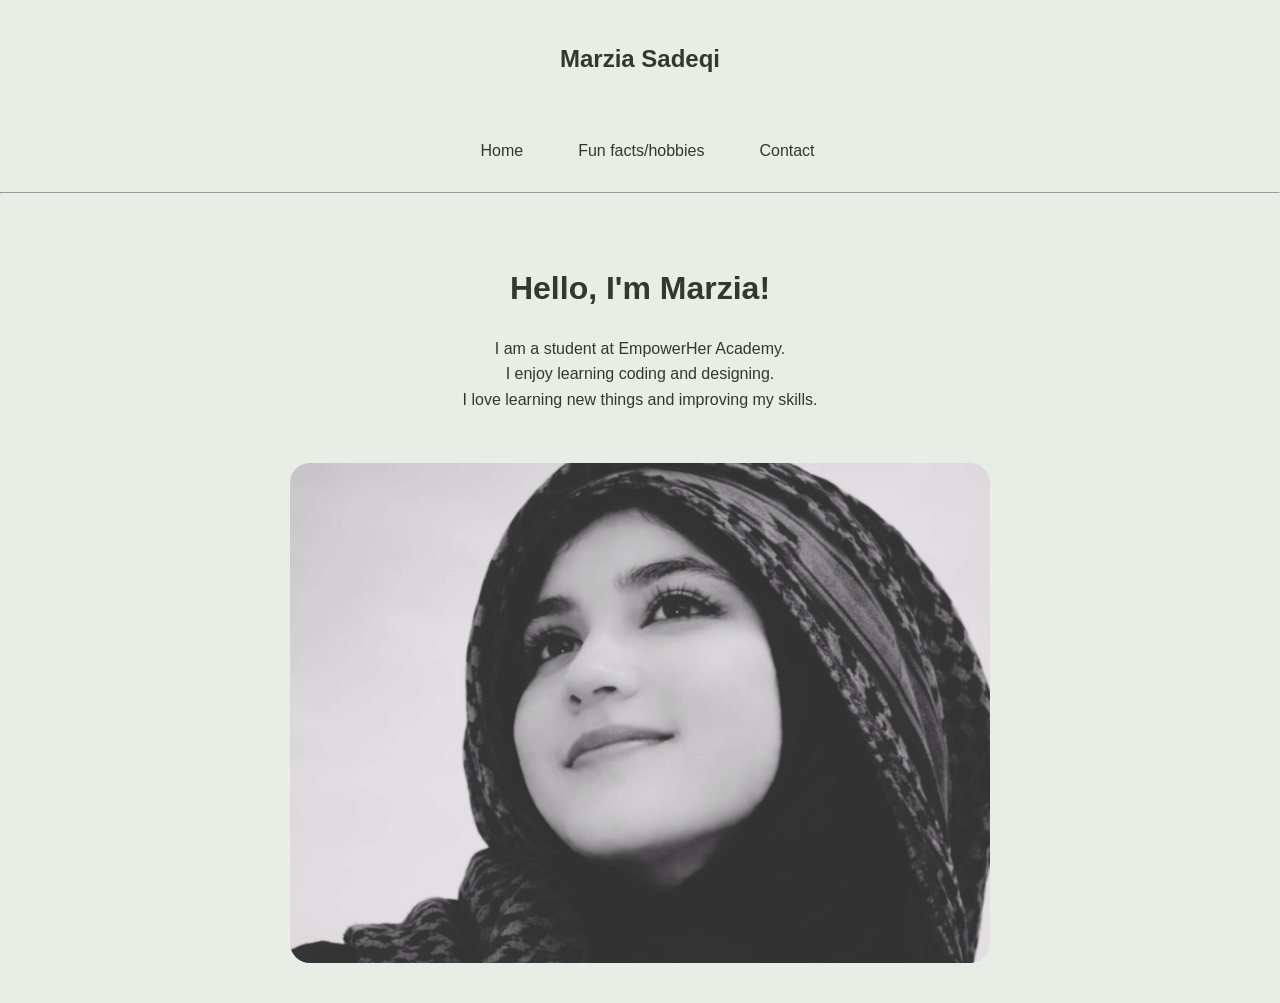
<file: index.html>
<html>
<head>
    <title>My Portfolio</title>
    <link rel="stylesheet" href="styles.css">
</head>

<body>

    <div class="heading1"><h2>Marzia Sadeqi</h2></div>

    <div class="my-nav">
        
        <div><a href="index3.html">Home</a></div>
        <div><a href="books.html">Fun facts/hobbies </a></div>
        <div><a href="contact.html">Contact</a></div>
    </div>

    <hr>

    <div class="intro">
        <div>
            <h1>Hello, I'm Marzia!</h1>
            <p>
                I am a student at EmpowerHer Academy. <br>
                I enjoy learning coding and designing. <br>
                I love learning new things and improving my skills. <br>
            </p>
        </div>

        <img src="images/IMG_20260325_202216_318.webp" alt="My photo">
    </div>

   

</body>
</html>
</file>
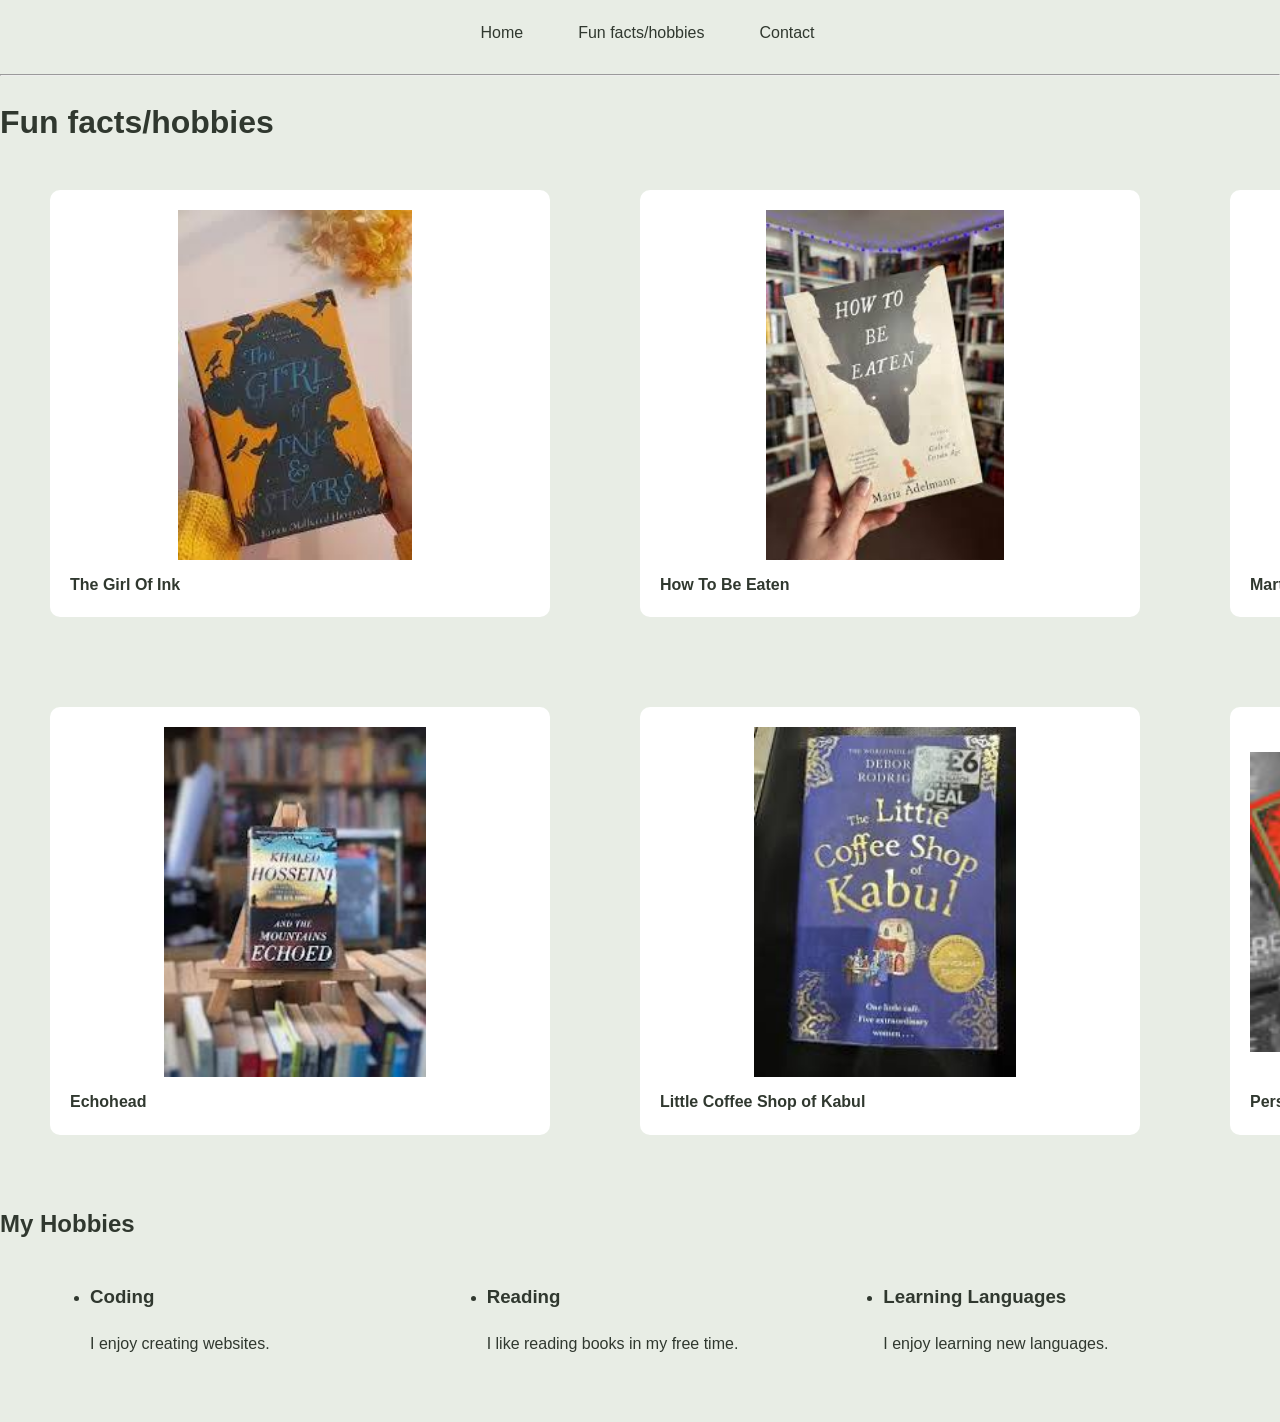
<file: Books.html>
<html>
<head>
    <title>My Favorite Book</title>
    <link rel="stylesheet" href="styles.css">
</head>

<body>

    <div class="my-nav">
        <a href="index3.html">Home</a>
        <a href="books.html">Fun facts/hobbies </a>
        <a href="contact.html">Contact</a>
    </div>

    <hr>

    <h1>Fun facts/hobbies</h1>

    <div class="my-favorite-books">
 
      <figure>
        <a href="book1.html">
          <img src="images/images (21).jfif" alt="The Girl Of Ink">
        </a>
        <figcaption>The Girl Of Ink</figcaption>
      </figure>
 
      <figure>
        <a href="book2.html">
          <img src="images/images (20).jfif" alt="How To Be Eaten">
        </a>
        <figcaption>How To Be Eaten</figcaption>
      </figure>
 
      <figure>
        <a href="book3.html">
          <img src="images/images (19).jfif" alt="Martyr">
        </a>
        <figcaption>Martyr</figcaption>
      </figure>
 
      <figure>
        <a href="book4.html">
          <img src="images/images (22).jfif" alt="Echohead">
        </a>
        <figcaption>Echohead</figcaption>
      </figure>
 
      <figure>
        <a href="book5.html">
          <img src="images/images (23).jfif" alt="Little Coffee Shop of Kabul">
        </a>
        <figcaption>Little Coffee Shop of Kabul</figcaption>
      </figure>
 
      <figure>
        <a href="book6.html">
          <img src="images/images (24).jfif" alt="Persepolis">
        </a>
        <figcaption>Persepolis</figcaption>
      </figure>
 
    </div>


    <div class="hero">
<h2>My Hobbies</h2>

    <ul class="hobbies">
        <li>
            <h3>Coding</h3>
            <p>I enjoy creating websites.</p>
        </li>

        <li>
            <h3>Reading</h3>
            <p>I like reading books in my free time.</p>
        </li>

        <li>
            <h3>Learning Languages</h3>
            <p>I enjoy learning new languages.</p>
        </li>
    </ul>
    </div>
     

</body>
</html>
</file>
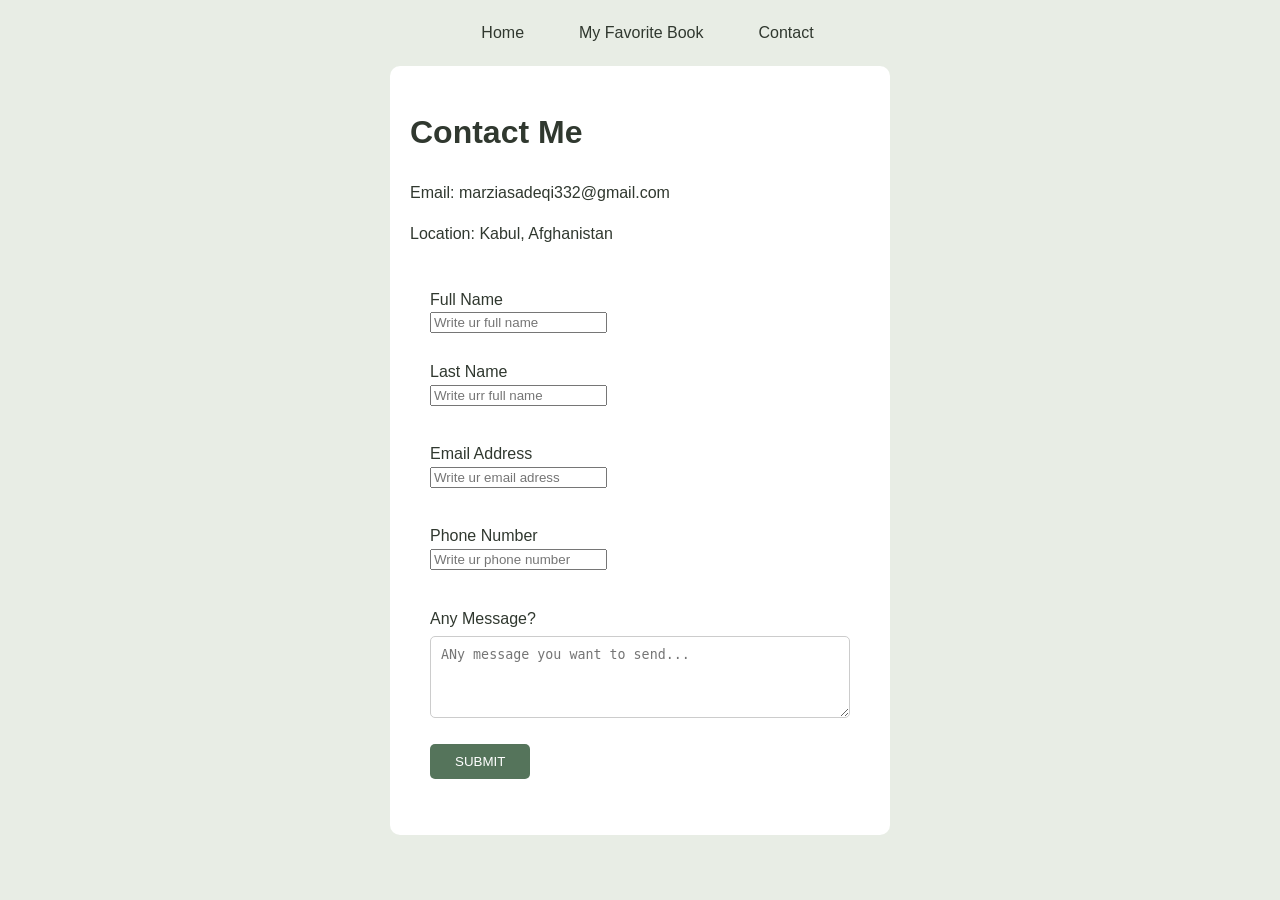
<file: Contact.html>
<html>
<head>
    <title>Contact Me</title>
    <link rel="stylesheet" href="styles.css">
</head>

<body>

    <div class="my-nav">

        <a href="index3.html">Home</a>
        <a href="books.html">My Favorite Book</a>
        <a href="contact.html">Contact</a>
    </div>

    <div class="contact-form"> 
    <h1>Contact Me</h1>

    <p>Email: marziasadeqi332@gmail.com</p>
    <p>Location: Kabul, Afghanistan</p>

     <form class="myform">
        <label for="name">Full Name</label><br><input type="text" id="name" name="name" placeholder="Write ur full name" required><br><br>
        <div>
          <div class="info">
            <label for="name">Last Name</label><br><input type="text" id="name" name="name" placeholder="Write urr full name" required><br><br>
        </div>
        <div class="info">
          <label for="email">Email Address</label><br>
          <input type="email" id="email" name="email" placeholder="Write ur email adress"required><br><br>
        </div>
        <div class="info">
          <label for="phone">Phone Number</label><br>
          <input type="number" id="phone" name="phone" placeholder="Write ur phone number" required><br><br>
        </div>
        
        <div id="Message">
          <label for="message">Any Message?</label><br>
          <textarea id="message" name="message" rows="4" cols="40" placeholder="ANy message you want to send..."></textarea><br><br>
        </div>
        
        <button type="submit">SUBMIT</button>
    </form>   
     </div>

    

</body>
</html>
</file>
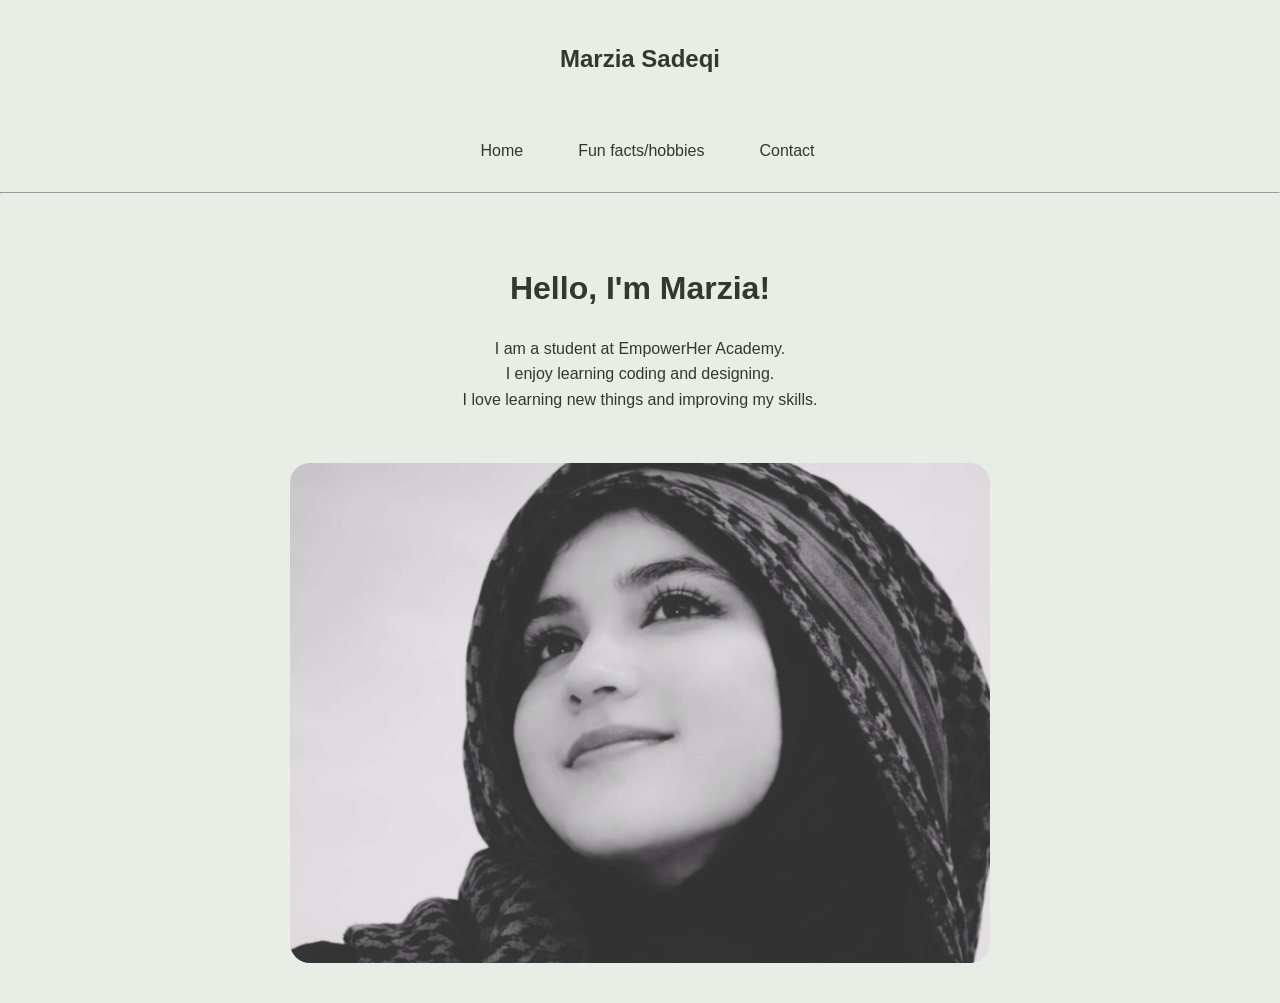
<file: index3.html>
<html>
<head>
    <title>My Portfolio</title>
    <link rel="stylesheet" href="styles3.css">
</head>

<body>

    <div class="heading1"><h2>Marzia Sadeqi</h2></div>

    <div class="my-nav">
        
        <div><a href="index3.html">Home</a></div>
        <div><a href="books.html">Fun facts/hobbies </a></div>
        <div><a href="contact.html">Contact</a></div>
    </div>

    <hr>

    <div class="intro">
        <div>
            <h1>Hello, I'm Marzia!</h1>
            <p>
                I am a student at EmpowerHer Academy. <br>
                I enjoy learning coding and designing. <br>
                I love learning new things and improving my skills. <br>
            </p>
        </div>

        <img src="images/IMG_20260325_202216_318.webp" alt="My photo">
    </div>

   

</body>
</html>
</file>
<file: styles.css>
* {
    box-sizing: border-box;
}

body {
    margin: 0;
    font-family: Arial, sans-serif;
    background-color: #e8ede5;
    color: #30382f;
    line-height: 1.6;
}

.heading1 {
    text-align: center;
    padding: 20px 8%;
}

.my-nav {
    display: flex;
    align-items: center;
    justify-content: center;
    padding: 20px 8%;
    gap: 40px;
    background-color: #e8ede5;
    
}


.my-nav a {
    display: flex;
    text-decoration: none;
    color: #30382f;
    gap: 30px;
    margin-left: 15px;
    text-decoration: none;
}

.intro {
    text-align: center;
    padding: 40px 10px;
}

.intro img {
    display: block;
    margin: auto;
    width: 700px;
    height: 500px;
    object-fit: cover;
    object-position: center;
    border-radius: 20px;
    margin-top: 50px;
    
}



.my-favorite-books {
    display: grid;
    grid-template-columns: repeat(3, 1fr);
    gap: 20px;
}

figure {
    margin: 0;
    padding: 15px;
    background-color: white;
    border-radius: 10px;
}

img {
    display: block;
    width: 100%;
    height: 280px;
    object-fit: contain;
    object-position: center;
    border-radius: 5px;
}

figcaption {
    margin-top: 12px;
    font-weight: bold;
}

a {
    text-decoration: none;
}
/* ................ */

.ul {
    gap: 40px;
    align-items: center;
    text-align: center;
}

.hobbies {
    display: grid;
    grid-template-columns: repeat(3, 1fr);
    gap: 20px;
    margin: 20px 20px 50px 50px;
}

figure {
    margin: 20px 20px 50px 50px;
    padding: 20px;
    background-color: white;
    border-radius: 10px;
    width: 500px;
}

figure img {
    display: flex;
    width: 450px;
    height: 350px;
    border-radius: 20px;
}

.contact-form {
    max-width: 500px;
    margin: auto;
    padding: 20px;
    background-color: white;
    border-radius: 10px;
}

.myform {
    max-width: 500px;
    padding: 20px;
    background-color: white;
    border-radius: 10px;
    margin-top: 20px;
}

 textarea {
    padding: 10px;
    margin-top: 5px;
    border: 1px solid #cccccc;
    border-radius: 5px;
    width: 100%;
    box-sizing: border-box;
}
.info {
    margin-bottom: 10px;
}

button {
    background-color: #55745b;
    color: white;
    padding: 10px 25px;
    border: none;
    border-radius: 5px;
    cursor: pointer;
}
</file>
<file: styles3.css>
* {
    box-sizing: border-box;
}

body {
    margin: 0;
    font-family: Arial, sans-serif;
    background-color: #e8ede5;
    color: #30382f;
    line-height: 1.6;
}

.heading1 {
    text-align: center;
    padding: 20px 8%;
}

.my-nav {
    display: flex;
    align-items: center;
    justify-content: center;
    padding: 20px 8%;
    gap: 40px;
    background-color: #e8ede5;
    
}


.my-nav a {
    display: flex;
    text-decoration: none;
    color: #30382f;
    gap: 30px;
    margin-left: 15px;
    text-decoration: none;
}

.intro {
    text-align: center;
    padding: 40px 10px;
}

.intro img {
    display: block;
    margin: auto;
    width: 700px;
    height: 500px;
    object-fit: cover;
    object-position: center;
    border-radius: 20px;
    margin-top: 50px;
    
}



.my-favorite-books {
    display: grid;
    grid-template-columns: repeat(3, 1fr);
    gap: 20px;
}

figure {
    margin: 0;
    padding: 15px;
    background-color: white;
    border-radius: 10px;
}

img {
    display: block;
    width: 100%;
    height: 280px;
    object-fit: contain;
    object-position: center;
    border-radius: 5px;
}

figcaption {
    margin-top: 12px;
    font-weight: bold;
}

a {
    text-decoration: none;
}
/* ................ */

.ul {
    gap: 40px;
    align-items: center;
    text-align: center;
}

.hobbies {
    display: grid;
    grid-template-columns: repeat(3, 1fr);
    gap: 20px;
    margin: 20px 20px 50px 50px;
}

figure {
    margin: 20px 20px 50px 50px;
    padding: 20px;
    background-color: white;
    border-radius: 10px;
    width: 500px;
}

figure img {
    display: flex;
    width: 450px;
    height: 350px;
    border-radius: 20px;
}

.contact-form {
    max-width: 500px;
    margin: auto;
    padding: 20px;
    background-color: white;
    border-radius: 10px;
}

.myform {
    max-width: 500px;
    padding: 20px;
    background-color: white;
    border-radius: 10px;
    margin-top: 20px;
}

 textarea {
    padding: 10px;
    margin-top: 5px;
    border: 1px solid #cccccc;
    border-radius: 5px;
    width: 100%;
    box-sizing: border-box;
}
.info {
    margin-bottom: 10px;
}

button {
    background-color: #55745b;
    color: white;
    padding: 10px 25px;
    border: none;
    border-radius: 5px;
    cursor: pointer;
}
</file>
